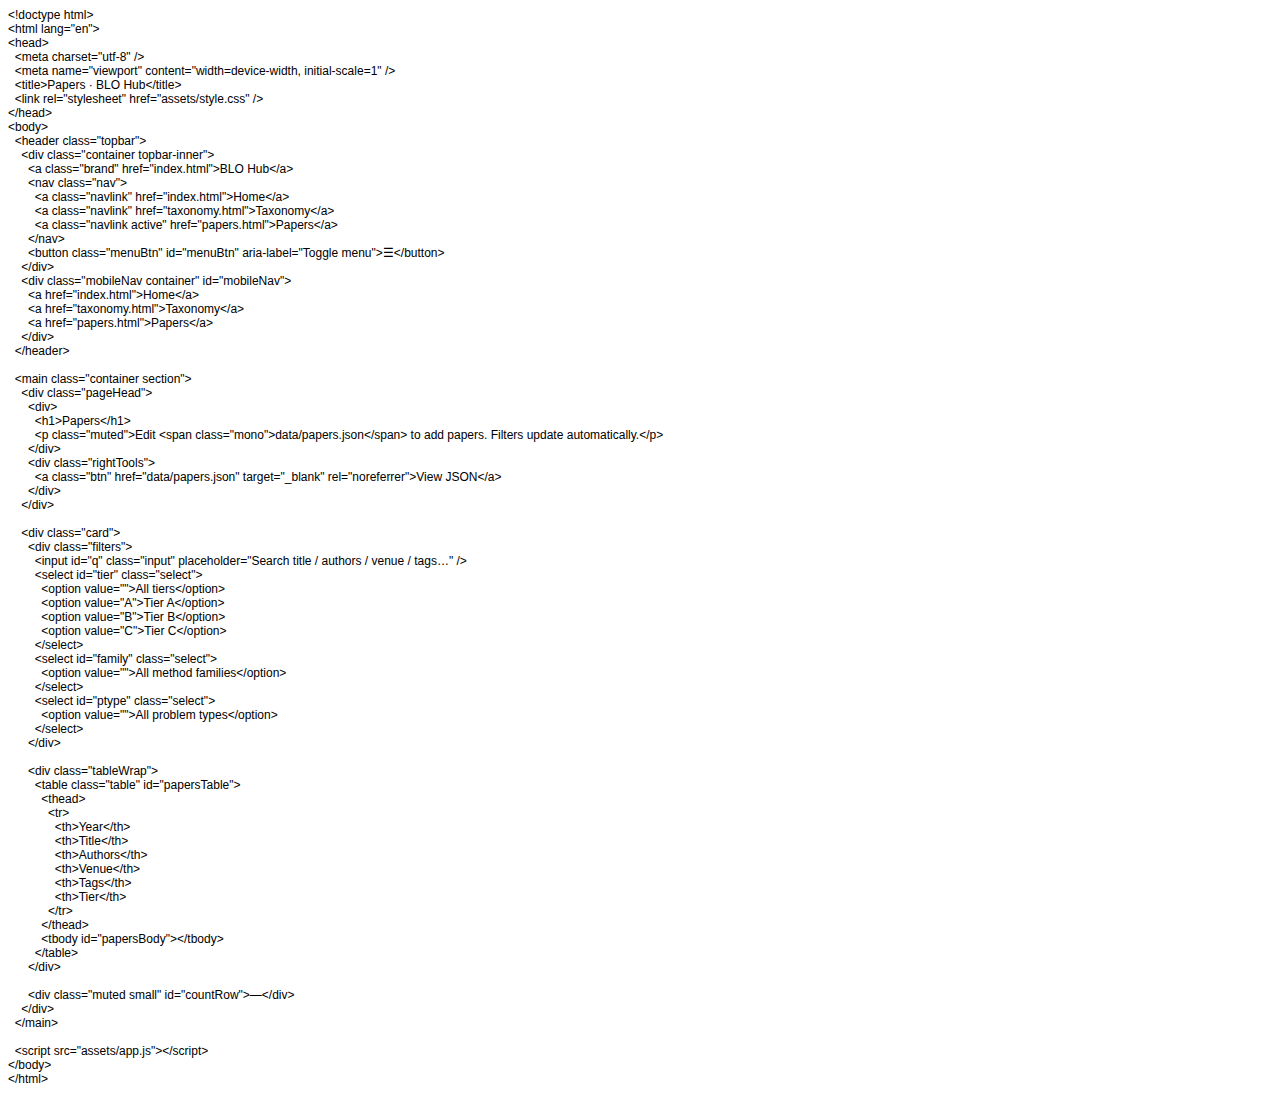
<file: papers.html>
<!DOCTYPE html PUBLIC "-//W3C//DTD HTML 4.01//EN" "http://www.w3.org/TR/html4/strict.dtd">
<html>
<head>
  <meta http-equiv="Content-Type" content="text/html; charset=utf-8">
  <meta http-equiv="Content-Style-Type" content="text/css">
  <title></title>
  <meta name="Generator" content="Cocoa HTML Writer">
  <meta name="CocoaVersion" content="2685.1">
  <style type="text/css">
    p.p1 {margin: 0.0px 0.0px 0.0px 0.0px; font: 12.0px Helvetica}
    p.p2 {margin: 0.0px 0.0px 0.0px 0.0px; font: 12.0px Helvetica; min-height: 14.0px}
  </style>
</head>
<body>
<p class="p1">&lt;!doctype html&gt;</p>
<p class="p1">&lt;html lang="en"&gt;</p>
<p class="p1">&lt;head&gt;</p>
<p class="p1"><span class="Apple-converted-space">  </span>&lt;meta charset="utf-8" /&gt;</p>
<p class="p1"><span class="Apple-converted-space">  </span>&lt;meta name="viewport" content="width=device-width, initial-scale=1" /&gt;</p>
<p class="p1"><span class="Apple-converted-space">  </span>&lt;title&gt;Papers · BLO Hub&lt;/title&gt;</p>
<p class="p1"><span class="Apple-converted-space">  </span>&lt;link rel="stylesheet" href="assets/style.css" /&gt;</p>
<p class="p1">&lt;/head&gt;</p>
<p class="p1">&lt;body&gt;</p>
<p class="p1"><span class="Apple-converted-space">  </span>&lt;header class="topbar"&gt;</p>
<p class="p1"><span class="Apple-converted-space">    </span>&lt;div class="container topbar-inner"&gt;</p>
<p class="p1"><span class="Apple-converted-space">      </span>&lt;a class="brand" href="index.html"&gt;BLO Hub&lt;/a&gt;</p>
<p class="p1"><span class="Apple-converted-space">      </span>&lt;nav class="nav"&gt;</p>
<p class="p1"><span class="Apple-converted-space">        </span>&lt;a class="navlink" href="index.html"&gt;Home&lt;/a&gt;</p>
<p class="p1"><span class="Apple-converted-space">        </span>&lt;a class="navlink" href="taxonomy.html"&gt;Taxonomy&lt;/a&gt;</p>
<p class="p1"><span class="Apple-converted-space">        </span>&lt;a class="navlink active" href="papers.html"&gt;Papers&lt;/a&gt;</p>
<p class="p1"><span class="Apple-converted-space">      </span>&lt;/nav&gt;</p>
<p class="p1"><span class="Apple-converted-space">      </span>&lt;button class="menuBtn" id="menuBtn" aria-label="Toggle menu"&gt;☰&lt;/button&gt;</p>
<p class="p1"><span class="Apple-converted-space">    </span>&lt;/div&gt;</p>
<p class="p1"><span class="Apple-converted-space">    </span>&lt;div class="mobileNav container" id="mobileNav"&gt;</p>
<p class="p1"><span class="Apple-converted-space">      </span>&lt;a href="index.html"&gt;Home&lt;/a&gt;</p>
<p class="p1"><span class="Apple-converted-space">      </span>&lt;a href="taxonomy.html"&gt;Taxonomy&lt;/a&gt;</p>
<p class="p1"><span class="Apple-converted-space">      </span>&lt;a href="papers.html"&gt;Papers&lt;/a&gt;</p>
<p class="p1"><span class="Apple-converted-space">    </span>&lt;/div&gt;</p>
<p class="p1"><span class="Apple-converted-space">  </span>&lt;/header&gt;</p>
<p class="p2"><br></p>
<p class="p1"><span class="Apple-converted-space">  </span>&lt;main class="container section"&gt;</p>
<p class="p1"><span class="Apple-converted-space">    </span>&lt;div class="pageHead"&gt;</p>
<p class="p1"><span class="Apple-converted-space">      </span>&lt;div&gt;</p>
<p class="p1"><span class="Apple-converted-space">        </span>&lt;h1&gt;Papers&lt;/h1&gt;</p>
<p class="p1"><span class="Apple-converted-space">        </span>&lt;p class="muted"&gt;Edit &lt;span class="mono"&gt;data/papers.json&lt;/span&gt; to add papers. Filters update automatically.&lt;/p&gt;</p>
<p class="p1"><span class="Apple-converted-space">      </span>&lt;/div&gt;</p>
<p class="p1"><span class="Apple-converted-space">      </span>&lt;div class="rightTools"&gt;</p>
<p class="p1"><span class="Apple-converted-space">        </span>&lt;a class="btn" href="data/papers.json" target="_blank" rel="noreferrer"&gt;View JSON&lt;/a&gt;</p>
<p class="p1"><span class="Apple-converted-space">      </span>&lt;/div&gt;</p>
<p class="p1"><span class="Apple-converted-space">    </span>&lt;/div&gt;</p>
<p class="p2"><br></p>
<p class="p1"><span class="Apple-converted-space">    </span>&lt;div class="card"&gt;</p>
<p class="p1"><span class="Apple-converted-space">      </span>&lt;div class="filters"&gt;</p>
<p class="p1"><span class="Apple-converted-space">        </span>&lt;input id="q" class="input" placeholder="Search title / authors / venue / tags…" /&gt;</p>
<p class="p1"><span class="Apple-converted-space">        </span>&lt;select id="tier" class="select"&gt;</p>
<p class="p1"><span class="Apple-converted-space">          </span>&lt;option value=""&gt;All tiers&lt;/option&gt;</p>
<p class="p1"><span class="Apple-converted-space">          </span>&lt;option value="A"&gt;Tier A&lt;/option&gt;</p>
<p class="p1"><span class="Apple-converted-space">          </span>&lt;option value="B"&gt;Tier B&lt;/option&gt;</p>
<p class="p1"><span class="Apple-converted-space">          </span>&lt;option value="C"&gt;Tier C&lt;/option&gt;</p>
<p class="p1"><span class="Apple-converted-space">        </span>&lt;/select&gt;</p>
<p class="p1"><span class="Apple-converted-space">        </span>&lt;select id="family" class="select"&gt;</p>
<p class="p1"><span class="Apple-converted-space">          </span>&lt;option value=""&gt;All method families&lt;/option&gt;</p>
<p class="p1"><span class="Apple-converted-space">        </span>&lt;/select&gt;</p>
<p class="p1"><span class="Apple-converted-space">        </span>&lt;select id="ptype" class="select"&gt;</p>
<p class="p1"><span class="Apple-converted-space">          </span>&lt;option value=""&gt;All problem types&lt;/option&gt;</p>
<p class="p1"><span class="Apple-converted-space">        </span>&lt;/select&gt;</p>
<p class="p1"><span class="Apple-converted-space">      </span>&lt;/div&gt;</p>
<p class="p2"><br></p>
<p class="p1"><span class="Apple-converted-space">      </span>&lt;div class="tableWrap"&gt;</p>
<p class="p1"><span class="Apple-converted-space">        </span>&lt;table class="table" id="papersTable"&gt;</p>
<p class="p1"><span class="Apple-converted-space">          </span>&lt;thead&gt;</p>
<p class="p1"><span class="Apple-converted-space">            </span>&lt;tr&gt;</p>
<p class="p1"><span class="Apple-converted-space">              </span>&lt;th&gt;Year&lt;/th&gt;</p>
<p class="p1"><span class="Apple-converted-space">              </span>&lt;th&gt;Title&lt;/th&gt;</p>
<p class="p1"><span class="Apple-converted-space">              </span>&lt;th&gt;Authors&lt;/th&gt;</p>
<p class="p1"><span class="Apple-converted-space">              </span>&lt;th&gt;Venue&lt;/th&gt;</p>
<p class="p1"><span class="Apple-converted-space">              </span>&lt;th&gt;Tags&lt;/th&gt;</p>
<p class="p1"><span class="Apple-converted-space">              </span>&lt;th&gt;Tier&lt;/th&gt;</p>
<p class="p1"><span class="Apple-converted-space">            </span>&lt;/tr&gt;</p>
<p class="p1"><span class="Apple-converted-space">          </span>&lt;/thead&gt;</p>
<p class="p1"><span class="Apple-converted-space">          </span>&lt;tbody id="papersBody"&gt;&lt;/tbody&gt;</p>
<p class="p1"><span class="Apple-converted-space">        </span>&lt;/table&gt;</p>
<p class="p1"><span class="Apple-converted-space">      </span>&lt;/div&gt;</p>
<p class="p2"><br></p>
<p class="p1"><span class="Apple-converted-space">      </span>&lt;div class="muted small" id="countRow"&gt;—&lt;/div&gt;</p>
<p class="p1"><span class="Apple-converted-space">    </span>&lt;/div&gt;</p>
<p class="p1"><span class="Apple-converted-space">  </span>&lt;/main&gt;</p>
<p class="p2"><br></p>
<p class="p1"><span class="Apple-converted-space">  </span>&lt;script src="assets/app.js"&gt;&lt;/script&gt;</p>
<p class="p1">&lt;/body&gt;</p>
<p class="p1">&lt;/html&gt;</p>
</body>
</html>
</file>
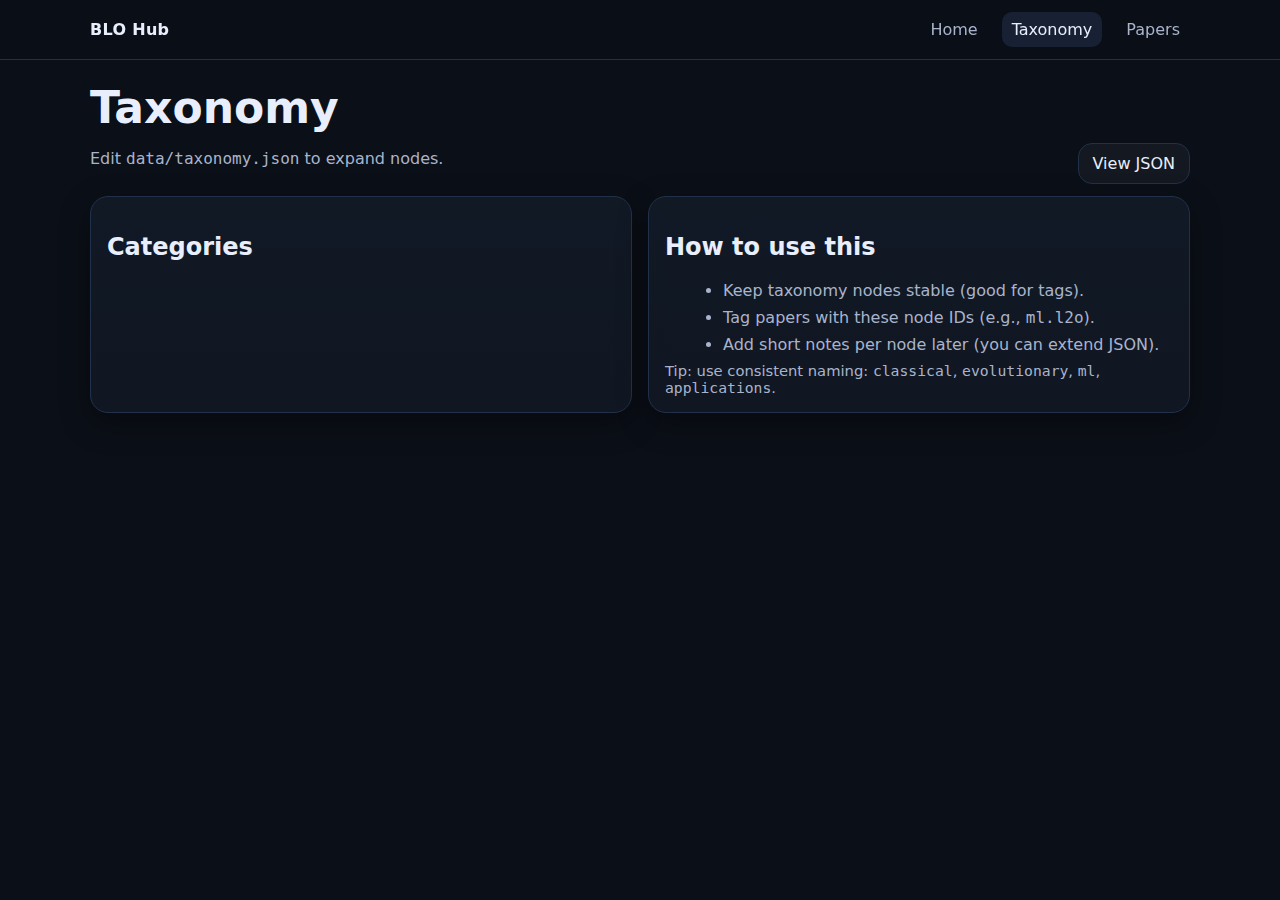
<file: taxonomy.html>
<!doctype html>
<html lang="en">
<head>
  <meta charset="utf-8" />
  <meta name="viewport" content="width=device-width, initial-scale=1" />
  <title>Taxonomy · BLO Hub</title>
  <link rel="stylesheet" href="assets/style.css" />
</head>
<body>
  <header class="topbar">
    <div class="container topbar-inner">
      <a class="brand" href="index.html">BLO Hub</a>
      <nav class="nav">
        <a class="navlink" href="index.html">Home</a>
        <a class="navlink active" href="taxonomy.html">Taxonomy</a>
        <a class="navlink" href="papers.html">Papers</a>
      </nav>
      <button class="menuBtn" id="menuBtn" aria-label="Toggle menu">☰</button>
    </div>
    <div class="mobileNav container" id="mobileNav">
      <a href="index.html">Home</a>
      <a href="taxonomy.html">Taxonomy</a>
      <a href="papers.html">Papers</a>
    </div>
  </header>

  <main class="container section">
    <div class="pageHead">
      <div>
        <h1>Taxonomy</h1>
        <p class="muted">Edit <span class="mono">data/taxonomy.json</span> to expand nodes.</p>
      </div>
      <div class="rightTools">
        <a class="btn" href="data/taxonomy.json" target="_blank" rel="noreferrer">View JSON</a>
      </div>
    </div>

    <div class="grid2">
      <div class="card">
        <h2>Categories</h2>
        <div id="taxList" class="tree"></div>
      </div>

      <div class="card">
        <h2>How to use this</h2>
        <ul class="bullets">
          <li>Keep taxonomy nodes stable (good for tags).</li>
          <li>Tag papers with these node IDs (e.g., <span class="mono">ml.l2o</span>).</li>
          <li>Add short notes per node later (you can extend JSON).</li>
        </ul>
        <div class="muted small">Tip: use consistent naming: <span class="mono">classical</span>, <span class="mono">evolutionary</span>, <span class="mono">ml</span>, <span class="mono">applications</span>.</div>
      </div>
    </div>
  </main>

  <script src="assets/app.js"></script>
</body>
</html>
</file>
<file: assets/style.css>
:root{
  --bg:#0b0f17;
  --card:#121a27;
  --text:#e8eefc;
  --muted:#a9b4cc;
  --border:#22314a;
  --accent:#7aa2ff;
  --accent2:#53e0b5;
  --shadow: 0 10px 30px rgba(0,0,0,.35);
}

*{ box-sizing:border-box; }
html,body{ margin:0; padding:0; background:var(--bg); color:var(--text); font-family: ui-sans-serif, system-ui, -apple-system, Segoe UI, Roboto, Arial; }
a{ color:inherit; text-decoration:none; }

.container{ width:min(1100px, 92vw); margin:0 auto; }

.topbar{
  position:sticky; top:0; z-index:30;
  background: rgba(11,15,23,.85);
  backdrop-filter: blur(10px);
  border-bottom:1px solid var(--border);
}
.topbar-inner{
  display:flex; align-items:center; justify-content:space-between;
  padding:12px 0;
}
.brand{ font-weight:800; letter-spacing:.3px; }
.nav{ display:flex; gap:14px; }
.navlink{
  padding:8px 10px; border-radius:10px;
  color:var(--muted);
}
.navlink.active, .navlink:hover{
  background: rgba(122,162,255,.12);
  color:var(--text);
}

.menuBtn{
  display:none;
  background: transparent;
  border:1px solid var(--border);
  color: var(--text);
  border-radius:10px;
  padding:6px 10px;
}
.mobileNav{
  display:none;
  padding:10px 0 14px 0;
}
.mobileNav a{
  display:block;
  padding:10px 12px;
  border:1px solid var(--border);
  border-radius:12px;
  margin:8px 0;
  color: var(--muted);
}

.hero{
  padding: 38px 0 10px 0;
}
.hero-grid{
  display:grid;
  grid-template-columns: 1.2fr .8fr;
  gap:18px;
  align-items:stretch;
}
h1{ font-size: clamp(28px, 4vw, 44px); margin:0 0 10px; }
.lead{ color: var(--muted); line-height:1.55; font-size: 1.05rem; }

.section{ padding: 22px 0; }

.card{
  background: linear-gradient(180deg, rgba(18,26,39,.92), rgba(18,26,39,.70));
  border:1px solid var(--border);
  border-radius:18px;
  box-shadow: var(--shadow);
  padding:16px;
}
.heroCard h2{ margin-top:0; }
.muted{ color: var(--muted); }
.small{ font-size:.92rem; }
.mono{ font-family: ui-monospace, SFMono-Regular, Menlo, Consolas, monospace; }

.equation{
  background: rgba(0,0,0,.18);
  border:1px dashed rgba(122,162,255,.35);
  padding:12px;
  border-radius:14px;
  margin:12px 0;
}

.btn{
  display:inline-flex;
  align-items:center;
  justify-content:center;
  padding:10px 14px;
  border-radius:14px;
  border:1px solid var(--border);
  color:var(--text);
  background: rgba(255,255,255,.04);
}
.btn:hover{ border-color: rgba(122,162,255,.6); }
.btn.primary{
  border-color: rgba(122,162,255,.6);
  background: rgba(122,162,255,.14);
}

.ctaRow{ display:flex; gap:10px; margin:14px 0 10px; flex-wrap:wrap; }

.grid3{
  display:grid;
  grid-template-columns: repeat(3, 1fr);
  gap:16px;
}
.grid2{
  display:grid;
  grid-template-columns: repeat(2, 1fr);
  gap:16px;
}
.twoCol{
  display:grid;
  grid-template-columns: 1fr 1fr;
  gap:16px;
}

.bullets{ margin:10px 0 0 18px; color: var(--muted); }
.bullets li{ margin:8px 0; }

.link{ color: var(--accent); }
.link:hover{ text-decoration: underline; }

.miniStats{
  display:flex; gap:12px; flex-wrap:wrap; margin-top:14px;
}
.stat{
  border:1px solid var(--border);
  border-radius:16px;
  padding:10px 12px;
  background: rgba(255,255,255,.03);
  min-width: 120px;
}
.statNum{ font-weight:900; font-size: 1.2rem; }
.statLbl{ color: var(--muted); font-size:.9rem; }

.pillRow{ display:flex; flex-wrap:wrap; gap:8px; margin-top:10px; }
.pill{
  padding:7px 10px;
  border-radius:999px;
  border:1px solid var(--border);
  color: var(--muted);
  background: rgba(255,255,255,.03);
}
.pill strong{ color: var(--text); font-weight:700; }

.pageHead{
  display:flex; justify-content:space-between; align-items:flex-end;
  gap:12px; flex-wrap:wrap; margin-bottom: 12px;
}

.filters{
  display:grid;
  grid-template-columns: 1fr 180px 240px 220px;
  gap:10px;
  margin-bottom: 10px;
}
.input, .select{
  width:100%;
  padding:10px 12px;
  border-radius:14px;
  border:1px solid var(--border);
  background: rgba(255,255,255,.03);
  color: var(--text);
  outline:none;
}
.input::placeholder{ color: rgba(169,180,204,.7); }

.tableWrap{ overflow:auto; border-radius:14px; border:1px solid var(--border); }
.table{
  width:100%;
  border-collapse: collapse;
  min-width: 860px;
}
.table th, .table td{
  text-align:left;
  padding:10px 10px;
  border-bottom:1px solid rgba(34,49,74,.65);
  vertical-align:top;
}
.table th{ color: var(--muted); font-weight:700; background: rgba(0,0,0,.12); }
.tag{
  display:inline-block;
  margin:2px 6px 2px 0;
  padding:4px 8px;
  border:1px solid rgba(122,162,255,.35);
  border-radius:999px;
  color: rgba(232,238,252,.92);
  background: rgba(122,162,255,.10);
  font-size:.85rem;
}
.badge{
  display:inline-flex;
  align-items:center;
  padding:4px 10px;
  border-radius:999px;
  border:1px solid var(--border);
  background: rgba(255,255,255,.03);
  color: var(--muted);
  font-weight:700;
}
.badge.A{ border-color: rgba(83,224,181,.55); color: rgba(83,224,181,.95); }
.badge.B{ border-color: rgba(122,162,255,.55); color: rgba(122,162,255,.95); }
.badge.C{ border-color: rgba(255,195,102,.55); color: rgba(255,195,102,.95); }

.tree details{
  border:1px solid var(--border);
  border-radius:14px;
  padding:10px;
  margin:10px 0;
  background: rgba(255,255,255,.03);
}
.tree summary{
  cursor:pointer;
  color: var(--text);
  font-weight:800;
}
.tree .nodeMeta{
  color: var(--muted);
  margin-top:8px;
  font-size:.95rem;
}

.footer{
  border-top:1px solid var(--border);
  padding:18px 0;
  margin-top: 24px;
}

@media (max-width: 900px){
  .hero-grid{ grid-template-columns: 1fr; }
  .grid3{ grid-template-columns: 1fr; }
  .grid2, .twoCol{ grid-template-columns: 1fr; }
  .filters{ grid-template-columns: 1fr; }
  .nav{ display:none; }
  .menuBtn{ display:inline-flex; }
  .mobileNav.show{ display:block; }
}
</file>
